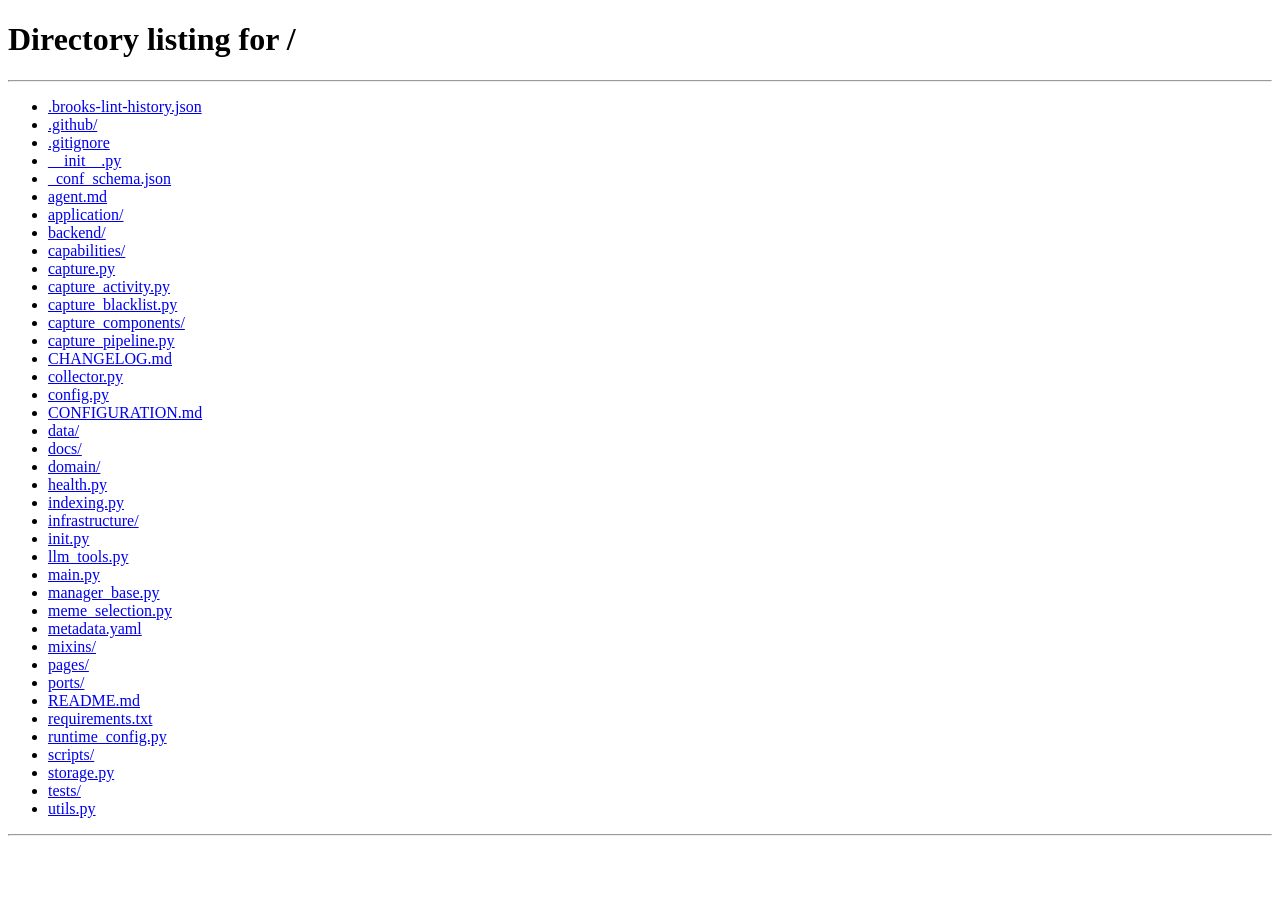
<file: pages/index.html>
<!doctype html>
<html lang="zh-CN">
  <head>
    <meta charset="UTF-8" />
    <meta name="viewport" content="width=device-width, initial-scale=1.0" />
    <title>表情包管理页跳转</title>
  </head>
  <body>
    <script>
      (function redirectToManage() {
        window.location.replace("/#/plugin-page/meme_manager_master/a_manage");
      })();
    </script>
  </body>
</html>
</file>
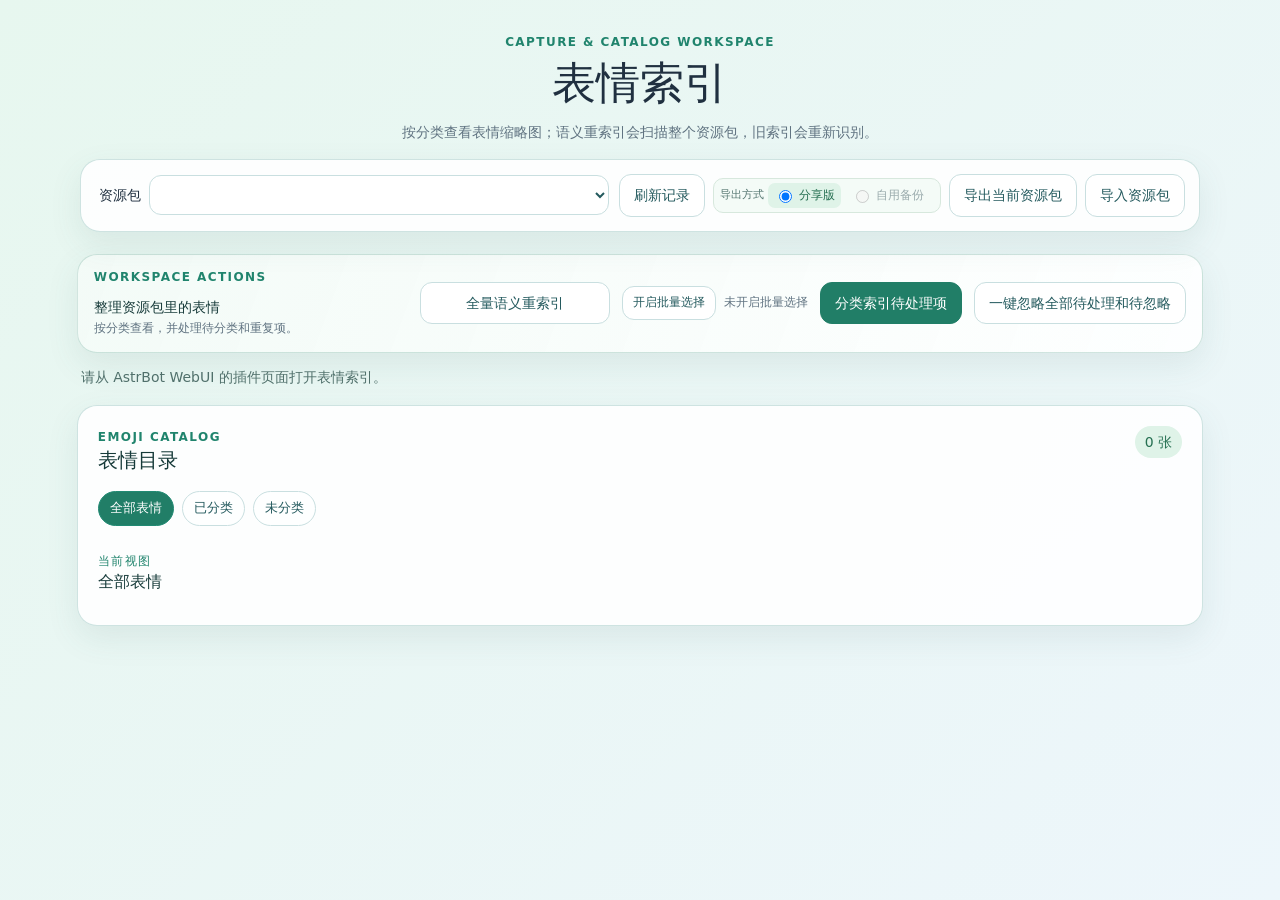
<file: pages/a_manage/index.html>
<!doctype html>
<html lang="zh-CN">
  <head>
    <meta charset="UTF-8" />
    <meta name="viewport" content="width=device-width, initial-scale=1.0" />
    <title>表情索引入口</title>
  </head>
  <body>
    <script>
      (function redirectToSemantic() {
        const nextUrl = new URL("./semantic/index.html", window.location.href);
        const currentParams = new URLSearchParams(window.location.search);
        for (const [key, value] of currentParams.entries()) {
          if (!nextUrl.searchParams.has(key)) {
            nextUrl.searchParams.set(key, value);
          }
        }
        window.location.replace(nextUrl.toString());
      })();
    </script>
  </body>
</html>
</file>
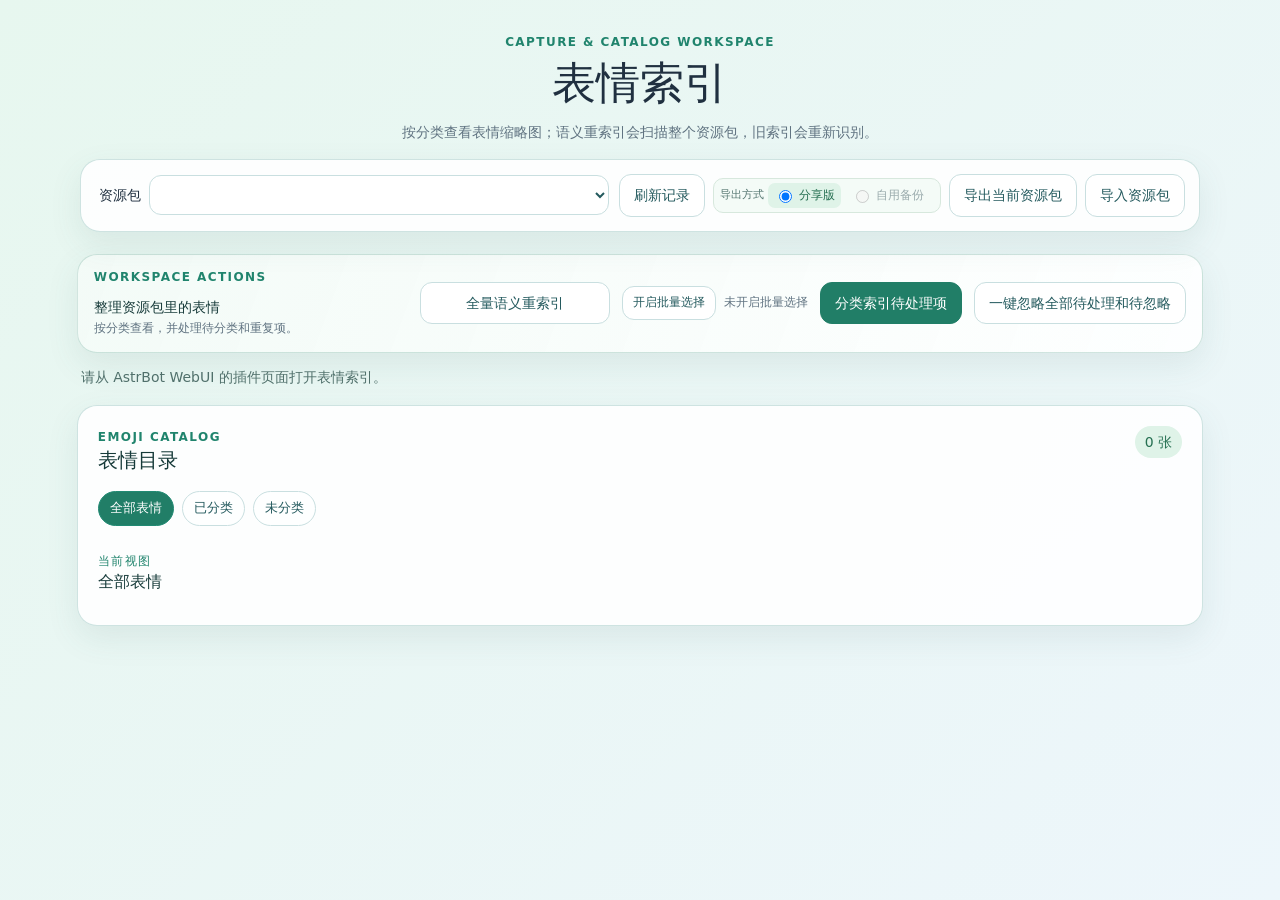
<file: pages/a_manage/semantic/index.html>
<!doctype html>
<html lang="zh-CN">
  <head>
    <meta charset="UTF-8" />
    <meta name="viewport" content="width=device-width, initial-scale=1.0" />
    <title>表情索引</title>
    <link rel="stylesheet" href="./style.css?v=20260818-workspace-layout-1" />
  </head>
  <body>
    <header class="workspace-header">
      <div class="page-header-copy">
        <p class="eyebrow">Capture &amp; Catalog Workspace</p>
        <h1>表情索引</h1>
        <p class="subtitle">按分类查看表情缩略图；语义重索引会扫描整个资源包，旧索引会重新识别。</p>
      </div>
      <section class="toolbar panel" aria-label="资源包操作">
        <div class="toolbar-pack-control">
          <label for="pack">资源包</label>
          <select id="pack" aria-label="选择资源包"></select>
        </div>
        <div class="toolbar-actions">
          <button id="capture-refresh-button" type="button">刷新记录</button>
          <div class="export-mode-control" role="group" aria-label="导出方式">
            <span class="toolbar-control-label">导出方式</span>
            <label class="export-mode-option">
              <input type="radio" name="capture-export-mode" value="share" checked />
              <span>分享版</span>
            </label>
            <label class="export-mode-option">
              <input id="capture-export-backup" type="radio" name="capture-export-mode" value="backup" disabled />
              <span>自用备份</span>
            </label>
            <span id="capture-export-hint" class="transfer-hint"></span>
          </div>
          <button id="capture-export-button" type="button">导出当前资源包</button>
          <button id="capture-import-button" type="button">导入资源包</button>
        </div>
        <input id="capture-import-file" type="file" accept=".zip" hidden />
      </section>
    </header>

    <main class="layout">
      <section id="workspace-action-bar" class="workspace-action-bar panel" aria-label="索引操作">
        <div class="action-bar-copy">
          <span class="kicker">Workspace Actions</span>
          <strong>整理资源包里的表情</strong>
          <span>按分类查看，并处理待分类和重复项。</span>
        </div>
        <div class="reindex-control">
          <button id="capture-reindex-button" type="button">全量语义重索引</button>
        </div>
        <div class="selection-control" aria-live="polite">
          <button id="capture-selection-mode-button" type="button" aria-pressed="false">开启批量选择</button>
          <span id="capture-selection-summary">未开启批量选择</span>
          <button id="capture-select-indexed-page-button" type="button" hidden>选择当前页已整理项</button>
          <button id="capture-select-pending-button" type="button" hidden>选择当前视图待处理项</button>
          <button id="capture-select-index-button" type="button" class="primary" hidden disabled>选择索引</button>
          <button id="capture-clear-selection-button" type="button" hidden disabled>清空选择</button>
        </div>
        <button id="capture-index-button" type="button" class="primary">分类索引待处理项</button>
        <button id="capture-ignore-all-button" type="button" disabled>一键忽略全部待处理和待忽略</button>
      </section>

      <section id="capture-transfer-panel" class="transfer-panel" aria-live="polite">
        <div id="capture-import-preview" class="transfer-import-preview" hidden>
          <p id="capture-import-preview-name" class="transfer-hint"></p>
          <p id="capture-import-preview-meta" class="transfer-hint"></p>
          <label class="transfer-option">
            <input id="capture-import-set-default" type="checkbox" />
            <span>导入后设为默认</span>
          </label>
          <div class="transfer-actions">
            <button id="capture-import-confirm-button" type="button" class="primary">确认导入</button>
            <button id="capture-import-cancel-button" type="button">取消</button>
          </div>
        </div>
        <p id="capture-transfer-message" class="transfer-message"></p>
      </section>

      <div class="capture-progress-row">
        <div id="capture-reindex-progress" class="reindex-progress" hidden aria-live="polite">
          <div class="reindex-progress-heading">
            <span id="capture-reindex-progress-label">尚未开始重索引</span>
            <span id="capture-reindex-progress-count">0/0</span>
          </div>
          <progress id="capture-reindex-progress-bar" max="1" value="0">0%</progress>
        </div>
      </div>

      <p id="notice" class="notice" aria-live="polite"></p>

      <section id="capture-catalog-panel" class="catalog-panel panel" aria-label="表情目录">
        <div class="catalog-heading">
          <div>
            <span class="kicker">Emoji Catalog</span>
            <h2>表情目录</h2>
          </div>
          <span id="capture-items-count" class="badge">0 张</span>
        </div>
        <section id="capture-view-filters" class="category-filters" aria-label="按状态查看">
          <button type="button" class="category-filter active" data-capture-view="all" aria-pressed="true">全部表情</button>
          <button type="button" class="category-filter" data-capture-view="classified" aria-pressed="false">已分类</button>
          <button type="button" class="category-filter" data-capture-view="unclassified" aria-pressed="false">未分类</button>
        </section>
        <section id="capture-category-filters" class="category-filters" aria-label="按分类查看"></section>
        <article class="column catalog-column" aria-labelledby="capture-items-heading">
          <div class="column-heading">
            <div>
              <span class="kicker">当前视图</span>
              <h3 id="capture-items-heading" tabindex="-1">全部表情</h3>
            </div>
          </div>
          <div id="capture-items" class="cards"></div>
        </article>
        <nav id="capture-pagination" class="capture-pagination" aria-label="表情分页" hidden>
          <button id="capture-pagination-prev" type="button">上一页</button>
          <div id="capture-pagination-pages" class="capture-pagination-pages"></div>
          <button id="capture-pagination-next" type="button">下一页</button>
          <span id="capture-pagination-summary" class="capture-pagination-summary"></span>
        </nav>
      </section>
    </main>

    <div id="capture-confirm-mask" class="capture-confirm-mask hidden" aria-hidden="true">
      <div
        class="capture-confirm-card"
        role="dialog"
        aria-modal="true"
        aria-labelledby="capture-confirm-title"
        aria-describedby="capture-confirm-description"
      >
        <p class="kicker">操作确认</p>
        <h2 id="capture-confirm-title">请确认操作</h2>
        <p id="capture-confirm-description"></p>
        <div class="capture-confirm-actions">
          <button id="capture-confirm-cancel" type="button">取消</button>
          <button id="capture-confirm-confirm" type="button" class="primary">确认</button>
        </div>
      </div>
    </div>

    <div id="preview-mask" class="preview-mask hidden" aria-hidden="true">
      <button id="preview-close" type="button" aria-label="关闭预览">×</button>
      <img id="preview-image" alt="表情包预览" />
    </div>
    <script type="module" src="./script.js?v=20260818-workspace-layout-1"></script>
  </body>
</html>
</file>
<file: pages/a_manage/semantic/style.css>
:root {
  color: #203040;
  background: #eef7f8;
  font-family: "Microsoft YaHei UI", "Microsoft YaHei", "Segoe UI", system-ui, sans-serif;
  font-synthesis: none;
}

* { box-sizing: border-box; }
body { margin: 0; min-height: 100vh; background: linear-gradient(135deg, #e7f7ef, #edf6fb); font-size: 14px; line-height: 1.45; }
.eyebrow, .kicker { margin: 0 0 8px; color: #20846d; font-size: 12px; font-weight: 800; letter-spacing: .12em; text-transform: uppercase; }
h1, h2 { margin: 0; }
h1 { font-size: clamp(28px, 4vw, 44px); line-height: 1.08; }
.subtitle { color: #607381; }
button, select { border: 1px solid #c9dfe0; border-radius: 12px; padding: 10px 14px; background: #fff; color: #245a5e; font: inherit; cursor: pointer; }
button:hover { border-color: #218a73; }
.layout { width: min(1280px, 88vw); margin: 0 auto 48px; }
.panel { border: 1px solid rgba(185, 216, 213, .7); border-radius: 20px; background: rgba(255,255,255,.88); box-shadow: 0 12px 32px rgba(65, 110, 109, .1); }
.toolbar { display: flex; align-items: center; gap: 12px; padding: 16px 20px; }
.toolbar label { font-weight: 700; }
.toolbar select { flex: 1; min-width: 180px; }
.toolbar button:disabled { cursor: wait; opacity: .6; }
.selection-control { display: flex; flex-wrap: wrap; align-items: center; gap: 8px; }
.selection-control button { padding: 7px 10px; font-size: 12px; }
.selection-control span { color: #607381; font-size: 12px; white-space: nowrap; }
.selection-control button[hidden] { display: none; }
.reindex-control { display: grid; gap: 5px; min-width: 190px; }
.reindex-control button { width: 100%; }
.capture-progress-row { min-height: 0; margin: 10px 0 0; padding: 0 4px; }
.capture-progress-row.active { padding: 12px 20px; border: 1px solid rgba(185, 216, 213, .7); border-radius: 14px; background: rgba(255,255,255,.72); }
.reindex-progress { display: grid; gap: 3px; color: #53746f; font-size: 11px; }
.reindex-progress[hidden] { display: none; }
.reindex-progress-heading { display: flex; justify-content: space-between; gap: 8px; }
.reindex-progress progress { width: 100%; height: 7px; accent-color: #218a73; }
.reindex-progress.error { color: #b33e3e; }
.reindex-progress.error progress { accent-color: #b33e3e; }
.primary { background: #217e67; color: #fff; border-color: #217e67; }
.notice { min-height: 24px; margin: 14px 4px; color: #50706b; }
.notice:empty { min-height: 0; margin: 0; }
.notice.error { color: #b33e3e; }
.category-filters { display: flex; flex-wrap: wrap; gap: 8px; max-height: 92px; overflow-y: auto; margin: 12px 0 18px; padding-right: 4px; }
.category-filter { padding: 7px 11px; border-radius: 999px; background: rgba(255,255,255,.82); font-size: 13px; }
.category-filter.active { border-color: #218a73; background: #217e67; color: #fff; }
.column { min-height: 300px; padding: 20px; }
.column-heading { display: flex; justify-content: space-between; gap: 12px; align-items: start; margin-bottom: 16px; }
.column-heading h2 { font-size: 20px; }
.badge { padding: 6px 10px; border-radius: 999px; background: #dff3e8; color: #267052; white-space: nowrap; }
.badge.warm { background: #fff0d2; color: #a16a22; }
.badge, .capture-pagination, .card-status { font-variant-numeric: tabular-nums; }
.cards { display: grid; grid-template-columns: repeat(auto-fill, minmax(180px, 1fr)); gap: 12px; }
.card { display: grid; gap: 7px; min-height: 220px; padding: 10px; position: relative; border: 1px solid #c9dfe0; border-radius: 12px; overflow: hidden; text-align: left; background: #f9fdfc; transition: border-color .18s ease, box-shadow .18s ease, transform .18s ease; }
.card-preview:hover, .card-preview:focus-visible, .card-delete:hover, .card-delete:focus-visible, .card-ignore:hover, .card-ignore:focus-visible { border-color: #218a73; box-shadow: 0 10px 22px rgba(33, 126, 103, .16); outline: none; transform: translateY(-1px); }
.card-preview { display: grid; gap: 7px; min-width: 0; padding: 0; border: 0; border-radius: 10px; background: transparent; text-align: left; }
.card-actions { position: absolute; top: 16px; right: 16px; z-index: 2; }
.card.selection-mode { cursor: pointer; }
.card.selected { border-color: #2f80ed; background: #edf5ff; box-shadow: 0 8px 20px rgba(47, 128, 237, .22); }
.card.disposal-failed { border-color: #d96c56; background: #fff4f0; }
.card-preview[aria-pressed="true"] { outline: 3px solid rgba(47, 128, 237, .35); outline-offset: 2px; }
.card-preview:focus-visible, .card-actions button:focus-visible, .selection-control button:focus-visible, .capture-pagination button:focus-visible { outline: 3px solid rgba(47, 128, 237, .45); outline-offset: 2px; }
.card-ignore { padding: 6px 9px; border-color: #d7c18d; background: #fff8e7; color: #8d6728; font-size: 12px; }
.card-delete { display: inline-flex; align-items: center; gap: 4px; height: 32px; padding: 0 8px; color: #a33f3f; border-color: rgba(228, 181, 181, .9); background: rgba(255, 247, 247, .94); }
.card-delete:disabled { cursor: wait; opacity: .55; }
.card-delete-icon { width: 16px; height: 16px; fill: currentColor; }
.card-delete span { font-size: 12px; white-space: nowrap; }
.card-thumbnail { position: relative; display: grid; place-items: center; aspect-ratio: 4 / 3; overflow: hidden; border-radius: 10px; background: #eaf4f2; color: #76918f; font-size: 12px; }
.thumbnail-image { display: block; width: 100%; height: 100%; object-fit: cover; opacity: 0; }
.thumbnail-placeholder, .thumbnail-error-text { position: absolute; inset: 0; display: grid; place-items: center; padding: 12px; text-align: center; }
.thumbnail-error-text { display: none; color: #a34d3d; }
.card.thumbnail-loaded .thumbnail-image { opacity: 1; }
.card.thumbnail-loaded .thumbnail-placeholder, .card.thumbnail-error .thumbnail-placeholder { display: none; }
.card.thumbnail-error .thumbnail-error-text { display: grid; }
.card strong { overflow: hidden; text-overflow: ellipsis; white-space: nowrap; }
.card-preview > span { color: #20846d; font-size: 12px; }
.card-tags { display: flex; flex-wrap: wrap; gap: 4px; max-height: 38px; overflow: hidden; }
.card-tag { display: inline-flex; max-width: 100%; padding: 2px 6px; overflow: hidden; border-radius: 999px; background: #e2f3ed; color: #267052; font-size: 11px; line-height: 1.35; text-overflow: ellipsis; white-space: nowrap; }
.card-status { color: #20846d; font-size: 12px; }
.card small { color: #6d7d87; }
.card.duplicate { border-color: #e4b978; background: #fffaf0; }
.empty { color: #87979d; text-align: center; grid-column: 1 / -1; padding: 24px 0; }
.preview-mask { position: fixed; inset: 0; z-index: 10; display: grid; place-items: center; padding: 5vh 5vw; background: rgba(11, 24, 30, .78); }
.preview-mask.hidden { display: none; }
.preview-mask img { max-width: 90vw; max-height: 90vh; border-radius: 12px; box-shadow: 0 18px 60px #0008; }
.preview-mask button { position: fixed; top: 20px; right: 24px; border: 0; background: #fff; font-size: 28px; line-height: 1; }
.capture-confirm-mask { position: fixed; inset: 0; z-index: 20; display: grid; place-items: center; padding: 24px; background: rgba(11, 24, 30, .62); }
.capture-confirm-mask.hidden { display: none; }
.capture-confirm-card { width: min(100%, 420px); padding: 24px; border: 1px solid #d7e4e0; border-radius: 18px; background: #fff; box-shadow: 0 18px 60px #0004; }
.capture-confirm-card h2 { margin: 4px 0 10px; color: #173b3a; font-size: 22px; }
.capture-confirm-card > p:not(.kicker) { margin: 0; color: #5e7075; line-height: 1.6; }
.capture-confirm-card #capture-confirm-description { white-space: pre-line; }
.capture-confirm-actions { display: flex; justify-content: flex-end; gap: 8px; margin-top: 20px; }
.capture-pagination { display: flex; align-items: center; justify-content: center; gap: 8px; margin: 0; padding: 12px 16px; }
.capture-pagination[hidden] { display: none; }
.capture-pagination-pages { display: flex; align-items: center; gap: 4px; }
.capture-pagination button { min-width: 34px; padding: 7px 10px; font-size: 12px; }
.capture-pagination-page { background: #fff; }
.capture-pagination-page.active { border-color: #217e67; background: #217e67; color: #fff; }
.capture-pagination-summary { color: #607381; font-size: 12px; white-space: nowrap; }
.capture-pagination-ellipsis { color: #8a9aa0; padding: 0 2px; }
@media (max-width: 760px) { .toolbar { align-items: stretch; flex-direction: column; } .selection-control { align-items: stretch; } .selection-control span { flex-basis: 100%; white-space: normal; } .selection-control button { flex: 1 1 160px; } .cards { grid-template-columns: repeat(2, minmax(0, 1fr)); gap: 8px; } .card { min-height: 190px; padding: 8px; } .card-actions { top: 12px; right: 12px; } .capture-pagination { flex-wrap: wrap; } .capture-pagination-summary { flex-basis: 100%; text-align: center; } }
@media (prefers-reduced-motion: reduce) { .card { transform: none; transition: none; } }
.transfer-panel { display: flex; flex-direction: column; gap: 10px; margin-bottom: 12px; }
.transfer-option, .transfer-hint { font-family: inherit; }
.transfer-option { display: inline-flex; align-items: center; gap: 6px; cursor: pointer; font-size: 13px; line-height: 1.4; }
.transfer-hint { margin: 0; color: #607381; font-size: 12px; line-height: 1.45; }
.transfer-import-preview { display: flex; flex-direction: column; gap: 8px; padding: 12px 14px; border: 1px solid #d7e8dd; border-radius: 10px; background: #f4fbf7; }
.transfer-import-preview[hidden] { display: none; }
.transfer-actions { display: flex; gap: 10px; flex-wrap: wrap; }
.transfer-message { margin: 0; font-size: 13px; }
.transfer-message.success { color: #1f7a4d; }
.transfer-message.error { color: #c0392b; }

/* Single-catalog workspace hierarchy: identity → actions → filters → emoji grid. */
:root {
  --workspace-surface: rgba(255, 255, 255, .9);
  --workspace-surface-muted: #f4faf8;
  --workspace-border: rgba(185, 216, 213, .72);
  --workspace-text-muted: #607381;
  --workspace-accent: #217e67;
  --workspace-danger: #b33e3e;
}

.workspace-header {
  display: grid;
  justify-items: center;
  gap: 16px;
  width: min(1280px, 88vw);
  margin: 0 auto;
  padding: 34px 0 22px;
}

.page-header-copy { min-width: 0; text-align: center; }
.page-header-copy .subtitle { max-width: 760px; margin-bottom: 0; line-height: 1.6; }
.workspace-header .toolbar {
  display: flex;
  align-items: center;
  justify-content: center;
  width: min(100%, 1120px);
  gap: 10px;
  padding: 14px;
}
.toolbar-pack-control { display: flex; align-items: center; flex: 1 1 280px; min-width: 240px; gap: 8px; }
.toolbar-pack-control > label { padding-left: 4px; font-weight: 700; }
.toolbar-pack-control select { min-width: 0; flex: 1 1 auto; }
.toolbar-actions { display: flex; align-items: center; justify-content: center; flex: 0 1 auto; gap: 8px; flex-wrap: wrap; }
.export-mode-control { display: flex; align-items: center; gap: 4px; min-width: 0; padding: 4px 6px; border: 1px solid #d7e8dd; border-radius: 10px; background: #f4fbf7; }
.toolbar-control-label { color: #53746f; font-size: 11px; white-space: nowrap; }
.export-mode-option { display: inline-flex; align-items: center; gap: 4px; padding: 4px 6px; border-radius: 7px; color: #456467; font-size: 12px; line-height: 1.35; white-space: nowrap; }
.export-mode-option:has(input:checked) { background: #dff3e8; color: #267052; }
.export-mode-option:has(input:disabled) { color: #9aabad; cursor: not-allowed; }
.export-mode-control .transfer-hint { max-width: 220px; }
.workspace-header .toolbar button { white-space: nowrap; }

.workspace-action-bar {
  display: flex;
  align-items: center;
  gap: 12px;
  padding: 14px 16px;
  border-color: rgba(33, 126, 103, .2);
  background: linear-gradient(110deg, rgba(244, 251, 247, .96), rgba(255, 255, 255, .9));
}
.action-bar-copy {
  display: grid;
  min-width: 220px;
  margin-right: auto;
  gap: 3px;
}
.action-bar-copy strong { color: #173b3a; font-size: 14px; }
.action-bar-copy > span:last-child { color: var(--workspace-text-muted); font-size: 12px; }
.workspace-action-bar .reindex-control { min-width: 190px; }
.workspace-action-bar > button { white-space: nowrap; }

.catalog-panel { padding: 20px; }
.catalog-heading { display: flex; align-items: start; justify-content: space-between; gap: 12px; }
.catalog-heading h2 { color: #173b3a; font-size: 20px; }
.catalog-panel .category-filters { margin-top: 16px; margin-bottom: 16px; }
.catalog-panel #capture-view-filters { margin-bottom: 8px; }
.catalog-panel #capture-category-filters { margin-top: 0; }
.catalog-column { min-height: 0; padding: 0; }
.catalog-column .column-heading { margin-bottom: 12px; }
.catalog-column h3 { margin: 0; color: #173b3a; font-size: 16px; }
.catalog-panel .capture-pagination { margin-top: 16px; padding: 0; }
.catalog-panel .cards { grid-template-columns: repeat(5, minmax(0, 1fr)); }

.capture-progress-row.active { margin-top: 10px; }
button[aria-busy="true"] { cursor: wait; }

@media (max-width: 1080px) {
  .workspace-header .toolbar { align-items: stretch; flex-direction: column; }
  .toolbar-pack-control, .toolbar-actions { width: 100%; }
  .toolbar-actions { justify-content: flex-start; }
  .workspace-action-bar { align-items: stretch; flex-wrap: wrap; }
  .action-bar-copy { flex: 1 1 100%; }
  .workspace-action-bar .selection-control { flex: 1 1 300px; }
}

@media (max-width: 760px) {
  .workspace-header { width: min(100% - 28px, 680px); padding: 24px 0 14px; }
  .layout { width: min(100% - 28px, 680px); }
  .toolbar-pack-control, .toolbar-actions { flex-direction: column; align-items: stretch; }
  .workspace-header .toolbar button, .workspace-header .toolbar select, .export-mode-control { width: 100%; }
  .export-mode-control { justify-content: flex-start; flex-wrap: wrap; }
  .export-mode-control .transfer-hint { flex-basis: 100%; max-width: none; }
  .workspace-action-bar { display: grid; grid-template-columns: 1fr 1fr; }
  .workspace-action-bar .reindex-control, .workspace-action-bar > button { min-width: 0; width: 100%; }
  .workspace-action-bar .selection-control { grid-column: 1 / -1; }
  .catalog-panel { padding: 16px; }
  .catalog-panel .cards { grid-template-columns: repeat(3, minmax(0, 1fr)); gap: 8px; }
  .catalog-column .card { min-height: 180px; padding: 8px; }
}
</file>
